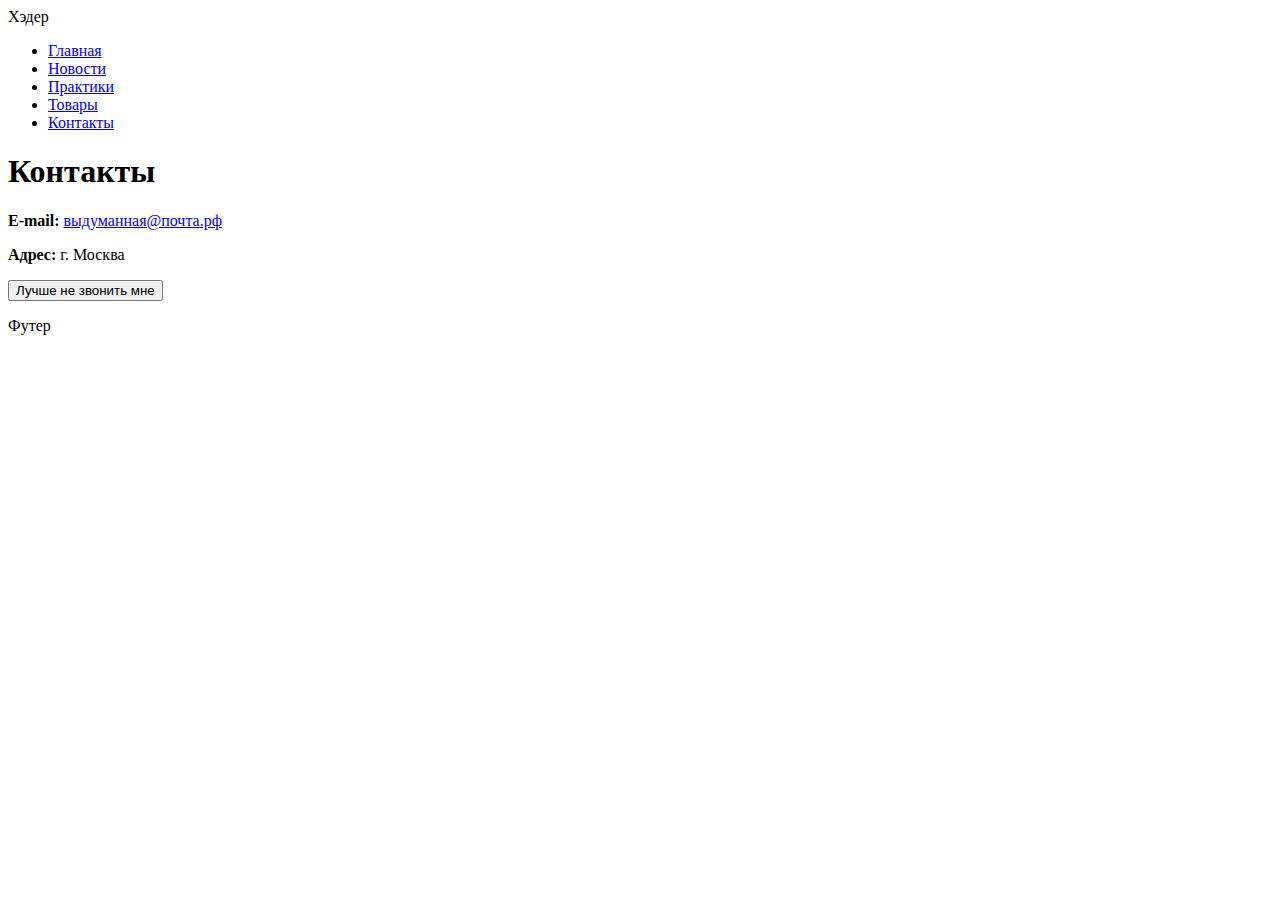
<file: pages/contacts.html>
<!DOCTYPE html>
<html lang="ru">
<head>
  <meta charset="UTF-8">
  <meta name="viewport" content="width=device-width, initial-scale=1.0">
  <title>Контакты — Семестровая работа</title>
</head>
<body>
  <div id="header">Хэдер</div>

  <div id="menu">
    <ul>
      <li><a href="../index.html">Главная</a></li>
      <li><a href="./news.html">Новости</a></li>
      <li><a href="./practices.html">Практики</a></li>
      <li><a href="./goods.html">Товары</a></li>
      <li><a href="./contacts.html">Контакты</a></li>
    </ul>
  </div>

  <div id="content">
    <h1>Контакты</h1>

    <p><strong>E‑mail:</strong> <a href="mailto:выдуманная@почта.рф">выдуманная@почта.рф</a></p>
    <p><strong>Адрес:</strong> г. Москва</p>

    <p>
      <a href="tel:+79990000000">
        <button type="button">Лучше не звонить мне</button>
      </a>
    </p>
  </div>

  <div id="footer">Футер</div>
</body>
</html>
</file>
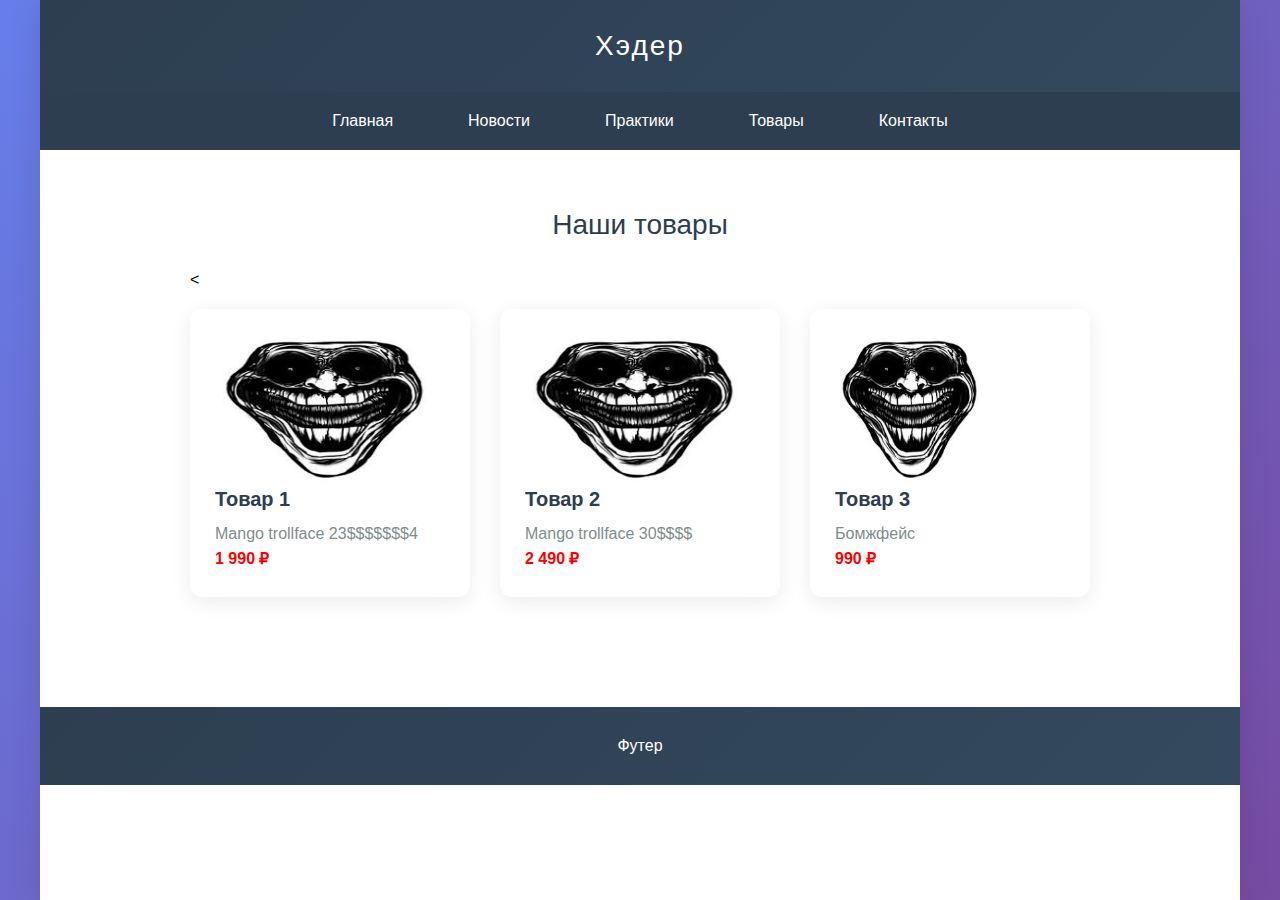
<file: pages/goods.html>
<!DOCTYPE html>
<html lang="ru">
<head>
    <meta charset="UTF-8" />
    <meta name="viewport" content="width=device-width, initial-scale=1.0" />
    <title>Каталог товаров | Мой очень крутой сайт</title>
    <link rel="stylesheet" href="../style/styles.css" />
    <style>
        .experience-card {
            border-left: none !important;
        }
    </style>
</head>
<body>
    <div class="page-container">
        <header class="header">Хэдер</header>

        <nav class="nav">
            <ul class="nav-list">
                <li class="nav-item"><a class="nav-link" href="../index.html">Главная</a></li>
                <li class="nav-item"><a class="nav-link" href="news.html">Новости</a></li>
                <li class="nav-item"><a class="nav-link" href="practices.html">Практики</a></li>
                <li class="nav-item"><a class="nav-link" href="goods.html">Товары</a></li>
                <li class="nav-item"><a class="nav-link" href="contacts.html">Контакты</a></li>
            </ul>
        </nav>

        <main class="content">
            <h1 class="section-title">Наши товары</h1>

            <<section class="goods" style="display:grid; grid-template-columns:repeat(3, 1fr); gap:30px;">
                 <article class="experience-card">
                     <img src="../images/goods1.jpg" alt="Товар 1" width="220" height="150" />
                     <h2 class="experience-title">Товар 1</h2>
                     <p class="experience-desc">Mango trollface 23$$$$$$$4</p>
                     <p class="experience-desc" style="color:red; font-weight:bold;">1 990 ₽</p>
                 </article>

                 <article class="experience-card">
                     <img src="../images/goods2.jpg" alt="Товар 2" width="220" height="150" />
                     <h2 class="experience-title">Товар 2</h2>
                     <p class="experience-desc">Mango trollface 30$$$$</p>
                     <p class="experience-desc" style="color:red; font-weight:bold;">2 490 ₽</p>
                 </article>

                 <article class="experience-card">
                     <img src="../images/goods3.jpg" alt="Товар 3" width="150" height="150" />
                     <h2 class="experience-title">Товар 3</h2>
                     <p class="experience-desc">Бомжфейс</p>
                     <p class="experience-desc" style="color:red; font-weight:bold;">990 ₽</p>
                 </article>
            </section>
        </main>

        <footer class="footer">Футер</footer>
    </div>
</body>
</html>
</file>
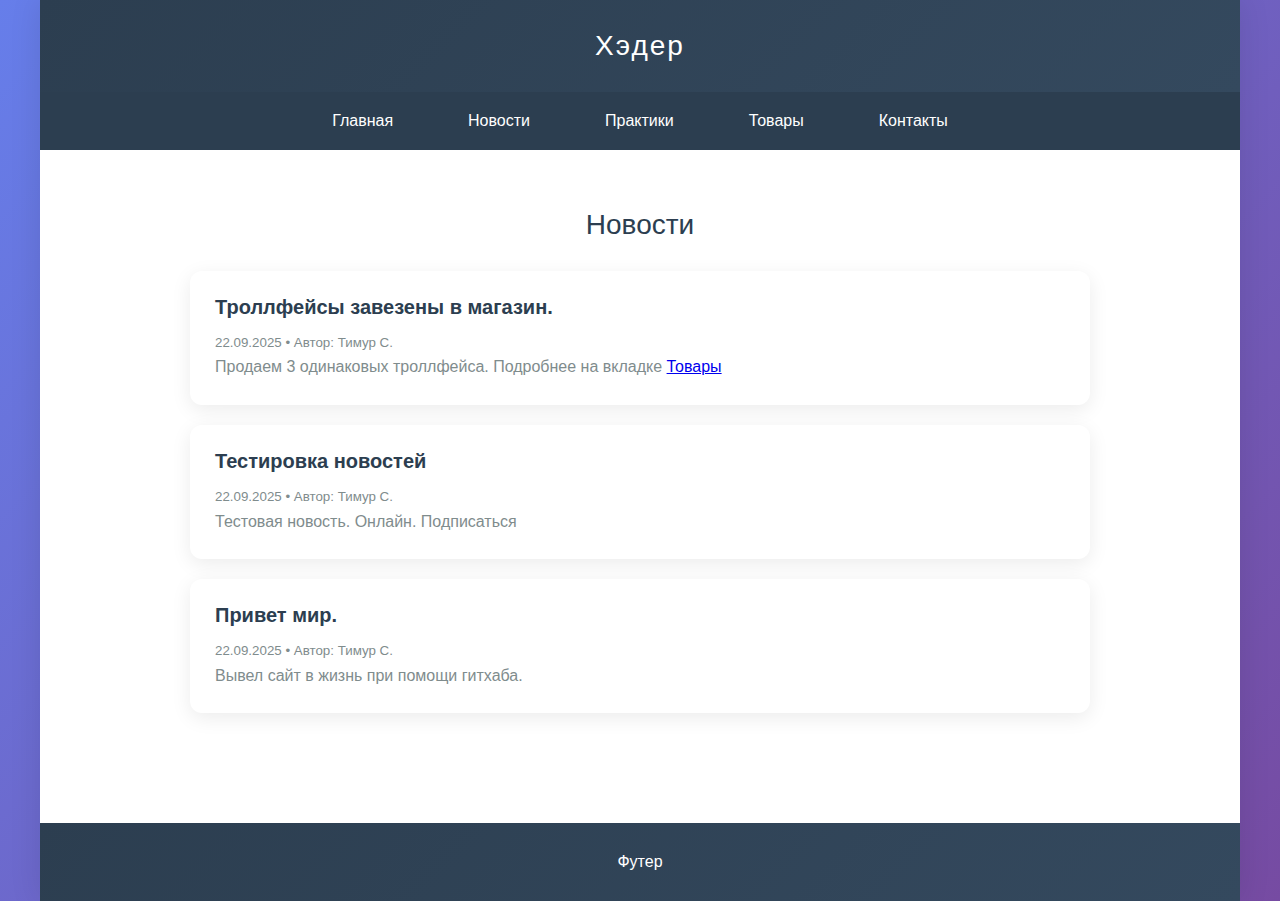
<file: pages/news.html>
<!DOCTYPE html>
<html lang="ru">
<head>
    <meta charset="UTF-8" />
    <meta name="viewport" content="width=device-width, initial-scale=1.0" />
    <title>Новости | Мой очень крутой сайт</title>
    <link rel="stylesheet" href="../style/styles.css" />
    <!-- убираем синюю полосу слева у карточек -->
    <style>
        .experience-card {
            border-left: none !important;
        }
    </style>
</head>
<body>
    <div class="page-container">
        <header class="header">Хэдер</header>

        <nav class="nav">
            <ul class="nav-list">
                <li class="nav-item"><a class="nav-link" href="../index.html">Главная</a></li>
                <li class="nav-item"><a class="nav-link" href="news.html">Новости</a></li>
                <li class="nav-item"><a class="nav-link" href="practices.html">Практики</a></li>
                <li class="nav-item"><a class="nav-link" href="goods.html">Товары</a></li>
                <li class="nav-item"><a class="nav-link" href="contacts.html">Контакты</a></li>
            </ul>
        </nav>

        <main class="content">
            <h1 class="section-title">Новости</h1>

            <article class="experience-card">
                <h2 class="experience-title">Троллфейсы завезены в магазин.</h2>
                <p class="experience-desc"><small>22.09.2025 • Автор: Тимур С.</small></p>
                <p class="experience-desc">Продаем 3 одинаковых троллфейса. Подробнее на вкладке <a href ="goods.html">Товары</a></li> </p>
            </article>

            <article class="experience-card">
                <h2 class="experience-title">Тестировка новостей</h2>
                <p class="experience-desc"><small>22.09.2025 • Автор: Тимур С.</small></p>
                <p class="experience-desc">Тестовая новость. Онлайн. Подписаться</p>
            </article>

            <article class="experience-card">
                <h2 class="experience-title">Привет мир.</h2>
                <p class="experience-desc"><small>22.09.2025 • Автор: Тимур С.</small></p>
                <p class="experience-desc">Вывел сайт в жизнь при помощи гитхаба.</p>
            </article>
        </main>

        <footer class="footer">Футер</footer>
    </div>
</body>
</html>
</file>
<file: style/styles.css>
/* ===== БАЗОВЫЕ СТИЛИ ===== */
body {
    font-family: 'Segoe UI', Tahoma, Geneva, Verdana, sans-serif; /* Современный шрифт для лучшей читаемости */
    margin: 0; /* Убираем стандартные отступы браузера */
    padding: 0; /* Убираем стандартные внутренние отступы */
    background: linear-gradient(135deg, #667eea 0%, #764ba2 100%); /* Красивый градиентный фон всей страницы */
    min-height: 100vh; /* Минимальная высота равна высоте окна браузера */
}

/* ===== КОНТЕЙНЕР СТРАНИЦЫ ===== */
.page-container {
    max-width: 1200px; /* Максимальная ширина контента */
    margin: 0 auto; /* Центрирование контейнера по горизонтали */
    background: white; /* Белый фон для основного содержимого */
    min-height: 100vh; /* Минимальная высота равна высоте окна браузера */
    box-shadow: 0 0 30px rgba(0,0,0,0.1); /* Легкая тень вокруг всего контента */
}

/* ===== ШАПКА ===== */
.header {
    background: linear-gradient(135deg, #2c3e50 0%, #34495e 100%); /* Темный градиентный фон */
    color: white; /* Белый цвет текста */
    text-align: center; /* Выравнивание текста по центру */
    padding: 30px; /* Внутренние отступы со всех сторон */
    font-size: 28px; /* Размер шрифта */
    font-weight: 300; /* Легкое начертание шрифта */
    letter-spacing: 2px; /* Расстояние между буквами */
}

/* ===== НАВИГАЦИЯ ===== */
.nav {
    background: #2c3e50; /* Темно-синий фон навигации */
    padding: 20px 0; /* Вертикальные отступы */
}

.nav-list {
    list-style: none; /* Убираем маркеры списка */
    margin: 0; /* Убираем внешние отступы */
    padding: 0; /* Убираем внутренние отступы */
    display: flex; /* Горизонтальное расположение элементов */
    justify-content: center; /* Выравнивание по центру */
    gap: 25px; /* Расстояние между элементами навигации */
}

.nav-item {
    margin: 0; /* Убираем отступы у пунктов меню */
}

.nav-link {
    color: white; /* Белый цвет текста ссылок */
    text-decoration: none; /* Убираем подчеркивание ссылок */
    padding: 12px 25px; /* Отступы внутри ссылок */
    border-radius: 25px; /* Скругленные углы (капсульная форма) */
    transition: all 0.3s ease; /* Плавные анимации при изменении */
    font-weight: 500; /* Средняя жирность шрифта */
}

    .nav-link:hover {
        background: rgba(255,255,255,0.1); /* Полупрозрачный белый фон при наведении */
        transform: translateY(-2px); /* Легкое поднятие элемента при наведении */
    }

/* ===== ОСНОВНОЙ КОНТЕНТ ===== */
.content {
    padding: 40px; /* Внутренние отступы контента */
    max-width: 900px; /* Максимальная ширина контента */
    margin: 0 auto; /* Центрирование контента */
}

/* ===== ГЛАВНАЯ СТРАНИЦА ===== */
.profile-header {
    text-align: center; /* Выравнивание по центру */
    margin-bottom: 40px; /* Отступ снизу */
}

.profile-title {
    font-size: 32px; /* Размер шрифта заголовка */
    color: #2c3e50; /* Темно-синий цвет текста */
    margin-bottom: 10px; /* Отступ снизу */
    font-weight: 300; /* Легкое начертание шрифта */
}

.profile-photo {
    width: 220px; /* Фиксированная ширина фото */
    height: 280px; /* Фиксированная высота фото */
    border-radius: 15px; /* Скругленные углы фото */
    object-fit: cover; /* Обрезка фото для сохранения пропорций */
    margin: 20px auto; /* Центрирование и отступы */
    border: 4px solid #667eea; /* Синяя рамка вокруг фото */
    box-shadow: 0 8px 25px rgba(102, 126, 234, 0.3); /* Тень с синим оттенком */
}

.profile-name {
    font-size: 24px; /* Размер шрифта имени */
    color: #2c3e50; /* Темно-синий цвет текста */
    margin: 10px 0; /* Вертикальные отступы */
    font-weight: 500; /* Средняя жирность шрифта */
}

.profile-group {
    font-size: 18px; /* Размер шрифта группы */
    color: #7f8c8d; /* Серый цвет текста */
    margin: 5px 0; /* Вертикальные отступы */
}

.about-me {
    background: linear-gradient(135deg, #f8f9fa 0%, #e9ecef 100%); /* Светлый градиентный фон */
    padding: 25px; /* Внутренние отступы */
    border-radius: 15px; /* Скругленные углы */
    margin: 30px 0; /* Вертикальные отступы */
    border-left: 5px solid #667eea; /* Синяя полоса слева */
    font-size: 16px; /* Размер шрифта текста */
    line-height: 1.8; /* Межстрочный интервал */
}

/* ===== НАВЫКИ ===== */
.skills-container {
    display: flex; /* Горизонтальное расположение навыков */
    justify-content: center; /* Выравнивание по центру */
    flex-wrap: wrap; /* Перенос на новую строку при необходимости */
    gap: 15px; /* Расстояние между навыками */
    margin: 30px 0; /* Вертикальные отступы */
}

.skill-tag {
    background: linear-gradient(135deg, #4facfe 0%, #00f2fe 100%); /* Голубой градиентный фон */
    color: white; /* Белый цвет текста */
    padding: 12px 25px; /* Внутренние отступы */
    border-radius: 25px; /* Круглые углы (капсульная форма) */
    font-weight: 600; /* Жирный шрифт */
    font-size: 14px; /* Размер шрифта */
    box-shadow: 0 4px 15px rgba(79, 172, 254, 0.3); /* Тень с голубым оттенком */
    transition: all 0.3s ease; /* Плавные анимации при изменении */
}

    .skill-tag:hover {
        transform: translateY(-3px); /* Поднятие элемента при наведении */
        box-shadow: 0 6px 20px rgba(79, 172, 254, 0.4); /* Увеличение тени при наведении */
    }

/* ===== ОПЫТ РАБОТЫ ===== */
.experience-section {
    margin-top: 50px; /* Отступ сверху */
}

.section-title {
    font-size: 28px; /* Размер шрифта заголовка секции */
    color: #2c3e50; /* Темно-синий цвет текста */
    text-align: center; /* Выравнивание по центру */
    margin-bottom: 30px; /* Отступ снизу */
    font-weight: 300; /* Легкое начертание шрифта */
}

.experience-card {
    background: white; /* Белый фон карточки */
    padding: 25px; /* Внутренние отступы */
    margin: 20px 0; /* Вертикальные отступы */
    border-radius: 12px; /* Скругленные углы */
    box-shadow: 0 5px 20px rgba(0,0,0,0.08); /* Легкая тень */
    border-left: 4px solid #667eea; /* Синяя полоса слева */
    transition: transform 0.3s ease; /* Плавная анимация трансформации */
}

    .experience-card:hover {
        transform: translateX(5px); /* Сдвиг вправо при наведении */
    }

.experience-title {
    font-size: 20px; /* Размер шрифта заголовка опыта */
    color: #2c3e50; /* Темно-синий цвет текста */
    margin: 0 0 10px 0; /* Отступ снизу */
    font-weight: 600; /* Жирный шрифт */
}

.experience-desc {
    color: #7f8c8d; /* Серый цвет текста */
    line-height: 1.6; /* Межстрочный интервал */
    margin: 0; /* Убираем отступы */
}

/* ===== ФУТЕР ===== */
.footer {
    background: linear-gradient(135deg, #2c3e50 0%, #34495e 100%); /* Темный градиентный фон */
    color: white; /* Белый цвет текста */
    text-align: center; /* Выравнивание по центру */
    padding: 30px; /* Внутренние отступы */
    margin-top: 50px; /* Отступ сверху */
}
</file>
